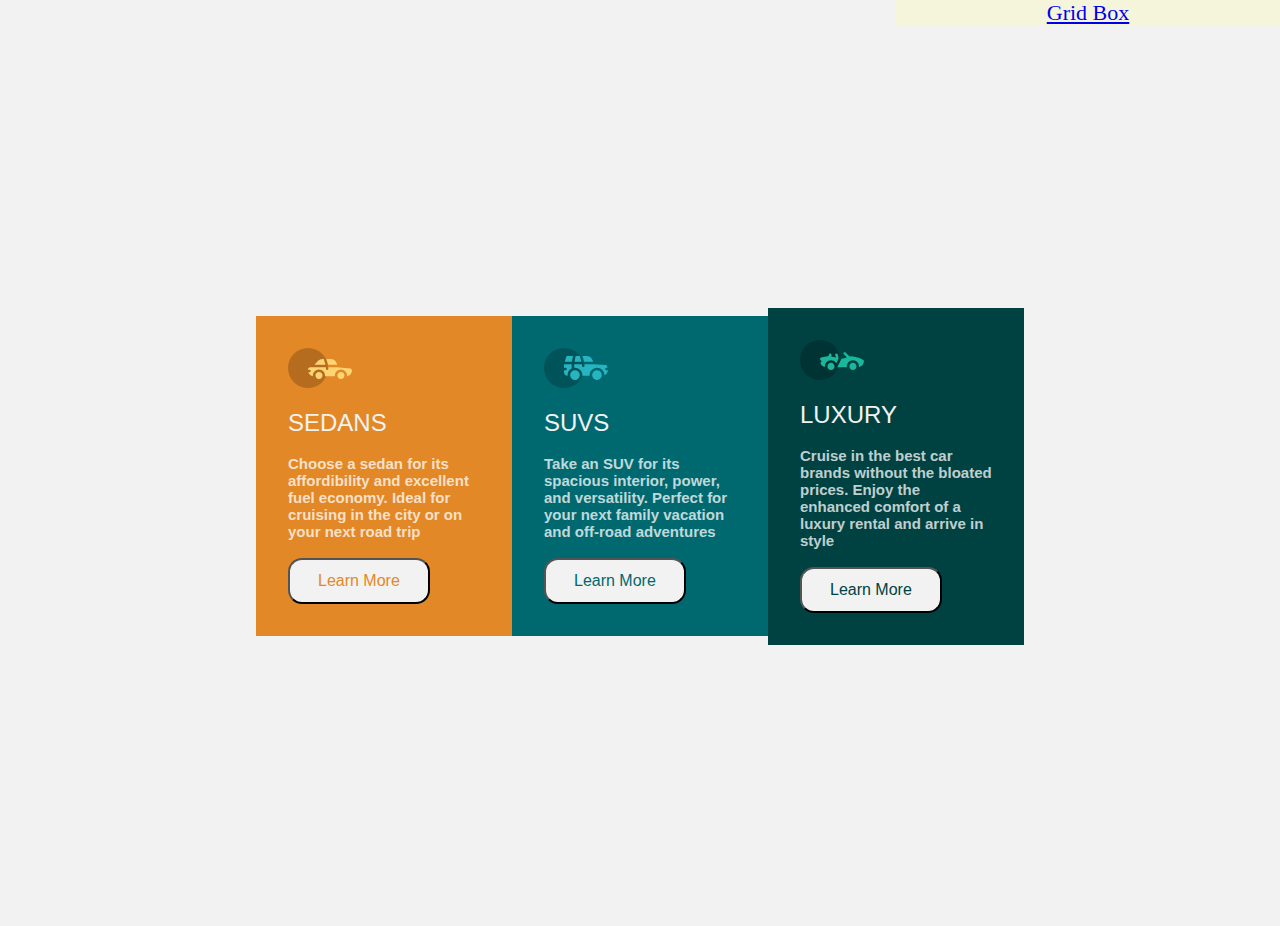
<file: index.html>
<!DOCTYPE html>
<html lang="en">
  <head>
    <meta charset="UTF-8" />
    <meta http-equiv="X-UA-Compatible" content="IE=edge" />
    <meta name="viewport" content="width=device-width, initial-scale=1.0" />
    <title>Css flex box</title>
    <link rel="stylesheet" href="styles.css" />
   <header>
     <nav>
       <a href="grid.html">Grid Box</a>
     </nav>
   </header>
  </head>
  <body>
    <main>
      <div class="first">
        <p><img src="icon-sedans.svg"></p> <br>
        <h2>SEDANS</h2> <br>
         <p>
          Choose a sedan for its affordibility and excellent fuel economy.
          Ideal for cruising in the city or on your next road trip
         </p><br>
         <button id="first" >Learn More</button>
      </div>
      <div class="second">
        <p>
          <img src="icon-suvs.svg">
        </p> <br>
         <h2>SUVS</h2> <br>
        <p>Take an SUV  for its spacious interior, power, and versatility. Perfect for your next family vacation and off-road adventures</p>
        <br><button id="second">Learn More</button>        
      </div>
      <div class="third">
        <p>
          <img src="icon-luxury.svg">
        </p> <br>
         <h2>
               LUXURY
         </h2> <br>
         <p>Cruise in the best car brands without the bloated prices. Enjoy the enhanced comfort of a luxury rental and arrive in style</p>
         <br><button id="third">Learn More</button>
      </div>
      
    </main>
  </body>
</html>
</file>
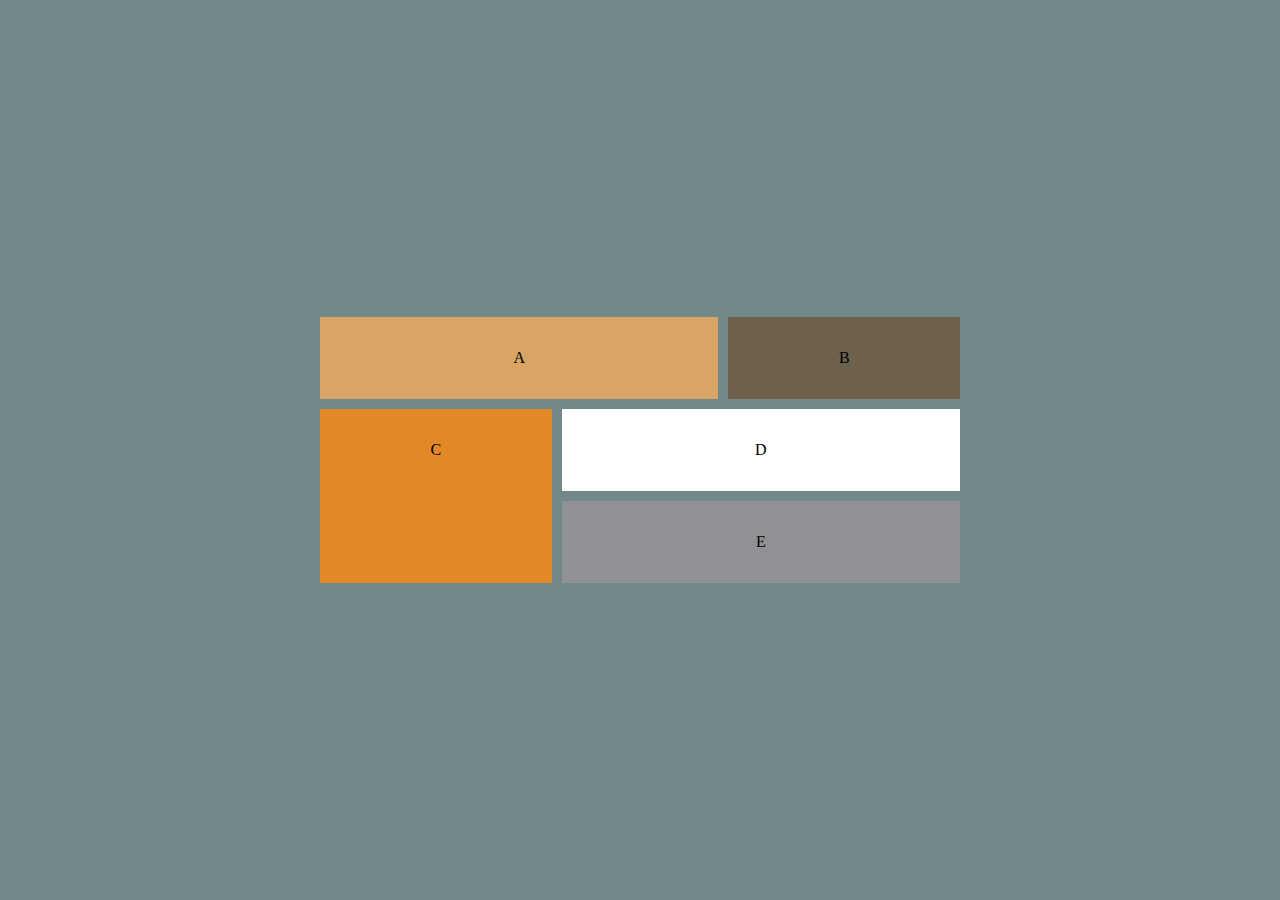
<file: grid.html>
<!DOCTYPE html>
<html lang="en">

<head>
  <meta charset="UTF-8" />
  <meta http-equiv="X-UA-Compatible" content="IE=edge" />
  <meta name="viewport" content="width=device-width, initial-scale=1.0" />
  <title>Css Gridbox</title>

  <link rel="stylesheet" href="grid.css" />
</head>

<body>
  <main>
    <div class="first">A</div>
    <div class="second">B</div>
    <div class="third">C</div>
    <div class="fourth">D</div>
    <div class="fifth">E</div>
  </main>
</body>

</html>
</file>
<file: styles.css>
* {
  margin: 0;
  padding: 0;
  box-sizing: border-box;
  
}
header{background-color: beige;
margin-left: auto;
display: flex;
justify-content: space-around;
width: 30%;
font-size: 22px;}

body {
  background-color: hsl(0, 0%, 95%);
}
main {
  width: 60%;
  margin: auto;
  display: flex;
  justify-content: center;
  align-items: center;
  height: 100vh ;
}
.first {
  background-color: hsl(31, 77%, 52%);
  padding: 2em;
  width: 100%;
}
h2 {
  font-weight: 400;
  font-family: "Lexend Deca", sans-serif;
  color: hsl(0, 0%, 95%);
  font-weight: 400;
}
.second {
  background-color: hsl(184, 100%, 22%);
  padding: 2em;
  width: 100%;
}
.third {
  background-color: hsl(179, 100%, 13%);
  padding: 2em;
  width: 100%;
}
p {
  font-weight: 700;
  font-size: 15px;
  font-family: "Big Shoulders Display",sans-serif;
  color: hsla(0, 0%, 100%, 0.75);
}
button{
    background-color: hsl(0, 0%, 95%);
    font-size: 16px;
    border-radius: 14px;
    padding: 12px 28px;
}
#first{color:hsl(31, 77%, 52%);}
#second{color:hsl(184, 100%, 22%);}
#third{color:hsl(179, 100%, 13%);}
</file>
<file: grid.css>
* {
  margin: 0;
  padding: 0;
}


body {
  background-color: rgb(114, 136, 136);
  display: flex;
  place-items: center;
  height: 100vh;
}

main {
  display: grid;
  grid-template-areas:
    "a a b"
    "c d d"
    "c e e";
  gap: 10px;
  width: 50%;
  margin: auto;
}

main div {
  padding: 2em;
  text-align: center;
}

.first {
  background-color: rgb(216, 165, 102);
  grid-area: a;
}
.second {
  background-color: rgb(109, 97, 78);
  grid-area: b;
}
.third {
  background-color: hsl(31, 77%, 52%);
  grid-area: c;
}
.fourth {
  background-color: white;
  grid-area: d;
}
.fifth {
  background-color: rgb(144, 145, 148);
  grid-area: e;
}
</file>
